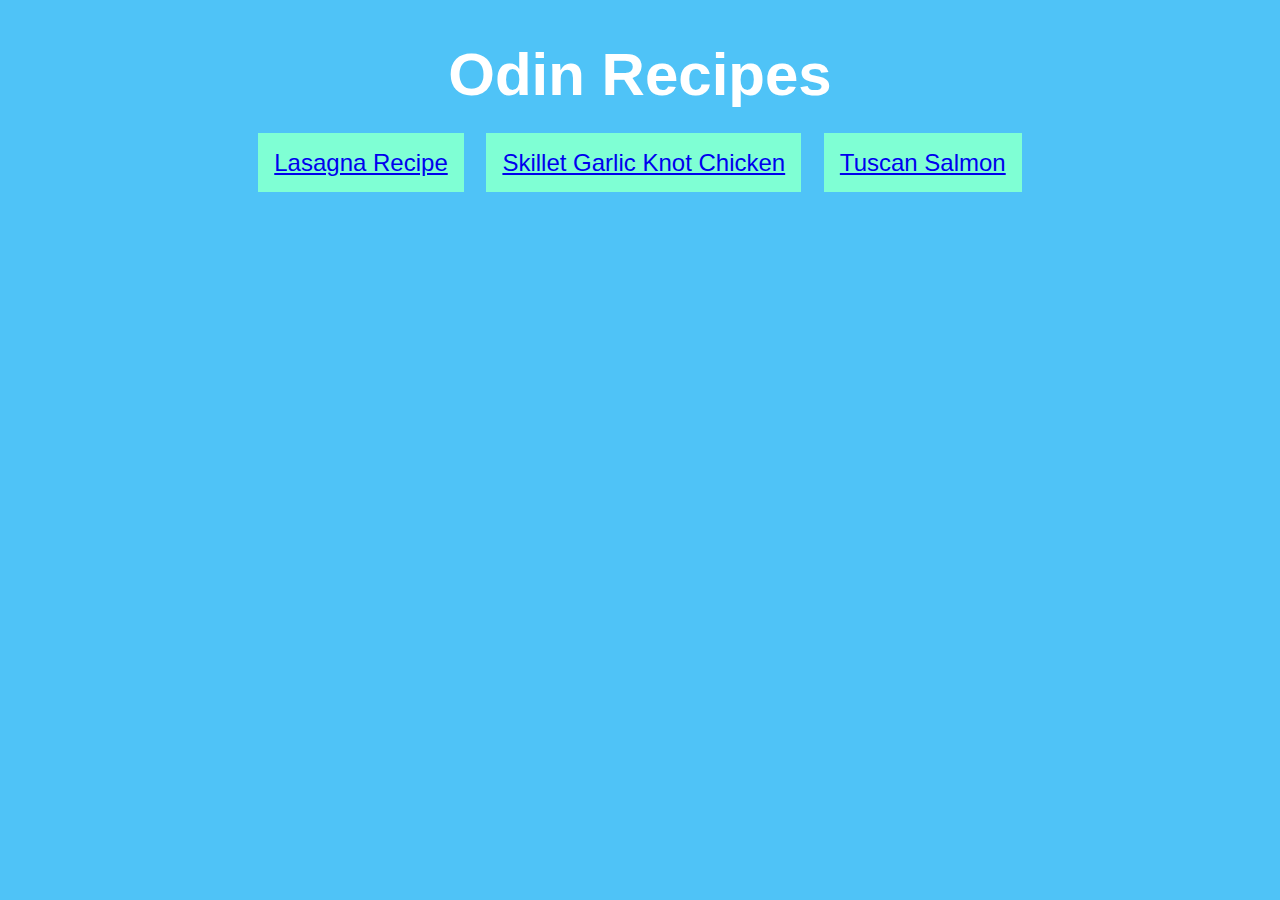
<file: index.html>
<!DOCTYPE html>
<html lang="en">
    <head>
        <meta charset="utf-8">
        <title>Odin Recipes</title>
        <link rel="stylesheet" href="style.css">
    </head>

    <body>
        <h1 class="title">Odin Recipes</h1>

        <div class="home-list">
            <ul class="recipe-list">
                <li><a href="recipes/lasagna.html">Lasagna Recipe</a></li>
                <li><a href="recipes/skillet-chicken.html">Skillet Garlic Knot Chicken</a></li>
                <li><a href="recipes/tuscan-salmon.html">Tuscan Salmon</a></li>
            </ul>
        </div>
    </body>
</html>
</file>
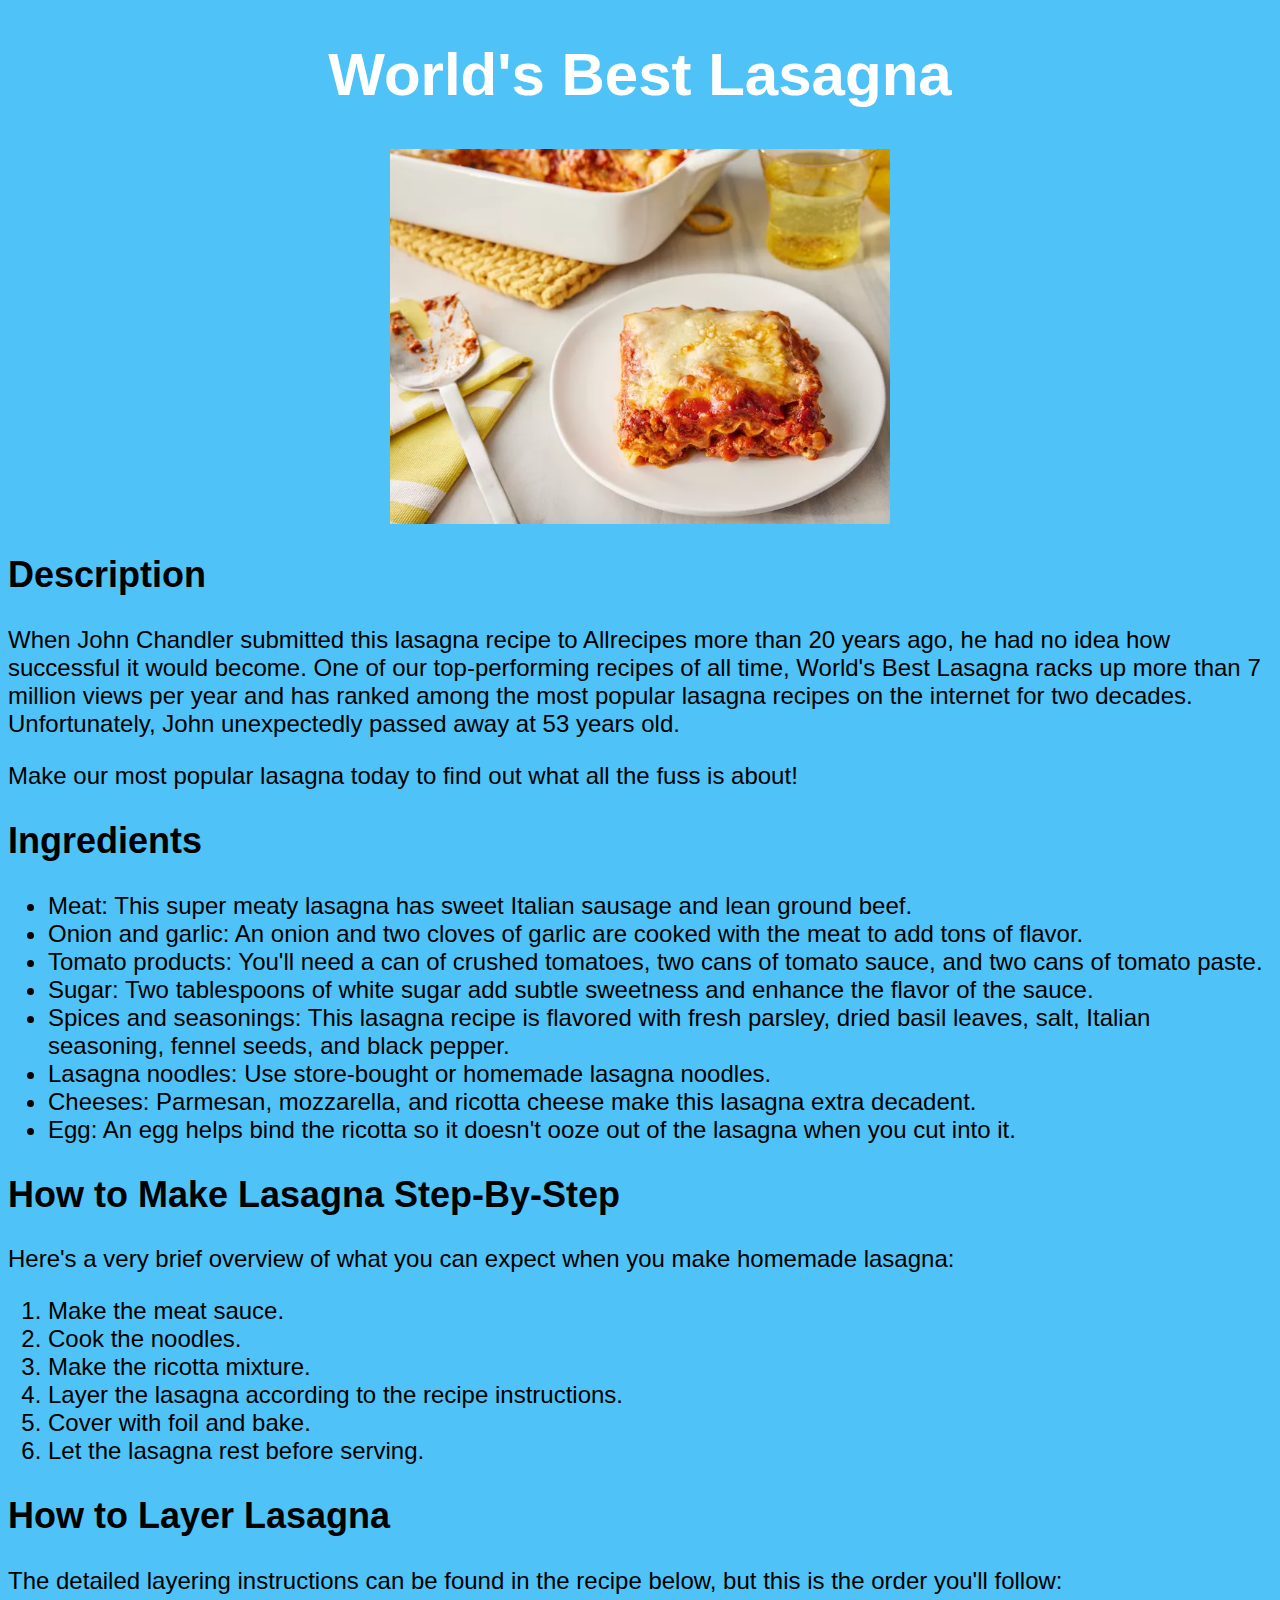
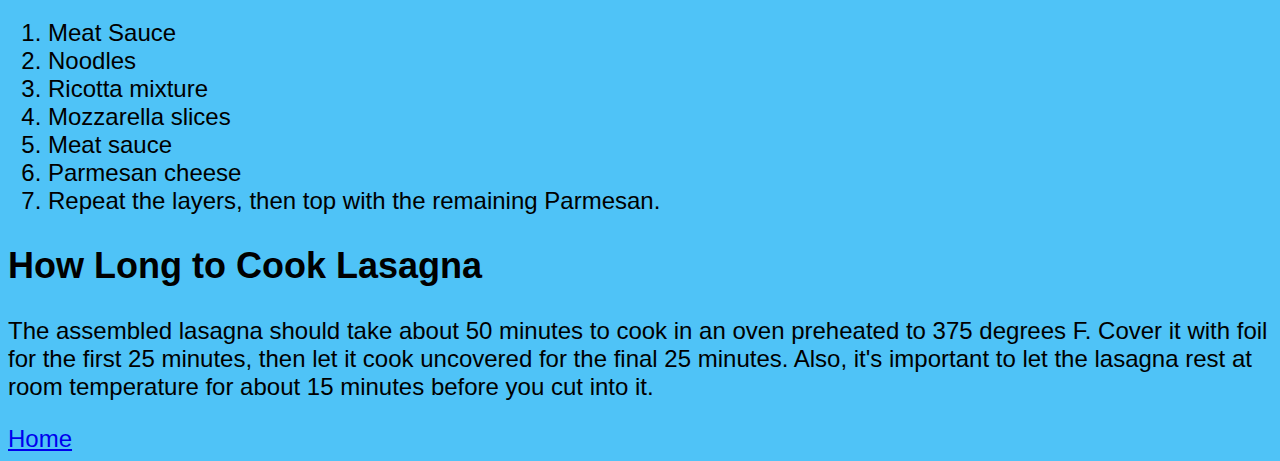
<file: recipes/lasagna.html>
<!DOCTYPE html>
<html lang="en">
    <head>
        <meta charset="utf-8">
        <title>Lasagna Recipe</title>
        <link rel="stylesheet" href="../style.css">
    </head>

    <body>
        <h1 class="title">World's Best Lasagna</h1>
        <img class="food-image" src="../images/lasagna.webp" alt="A photo of lasagna">

        <h2>Description</h2>
        <p>When John Chandler submitted this lasagna recipe to Allrecipes more than 20 years ago, he had no idea how successful it would become. One of our top-performing recipes of all time, World's Best Lasagna racks up more than 7 million views per year and has ranked among the most popular lasagna recipes on the internet for two decades. Unfortunately, John unexpectedly passed away at 53 years old.</p>

        <p>Make our most popular lasagna today to find out what all the fuss is about!</p>

        <h2>Ingredients</h2>
        <ul>
            <li>Meat: This super meaty lasagna has sweet Italian sausage and lean ground beef.</li>
            <li>Onion and garlic: An onion and two cloves of garlic are cooked with the meat to add tons of flavor.</li>
            <li>Tomato products: You'll need a can of crushed tomatoes, two cans of tomato sauce, and two cans of tomato paste.</li>
            <li>Sugar: Two tablespoons of white sugar add subtle sweetness and enhance the flavor of the sauce.</li>
            <li>Spices and seasonings: This lasagna recipe is flavored with fresh parsley, dried basil leaves, salt, Italian seasoning, fennel seeds, and black pepper.</li>
            <li>Lasagna noodles: Use store-bought or homemade lasagna noodles.
            </li>
            <li>Cheeses: Parmesan, mozzarella, and ricotta cheese make this lasagna extra decadent.</li>
            <li>Egg: An egg helps bind the ricotta so it doesn't ooze out of the lasagna when you cut into it.</li>
        </ul>

        <h2>How to Make Lasagna Step-By-Step</h2>
        <p>Here's a very brief overview of what you can expect when you make homemade lasagna:</p>
        <ol>
            <li>Make the meat sauce.</li>
            <li>Cook the noodles.</li>
            <li>Make the ricotta mixture.</li>
            <li>Layer the lasagna according to the recipe instructions.</li>
            <li>Cover with foil and bake.</li>
            <li>Let the lasagna rest before serving.</li>
        </ol>

        <h2>How to Layer Lasagna</h2>
        <p>The detailed layering instructions can be found in the recipe below, but this is the order you'll follow:</p>
        <ol>
            <li>Meat Sauce</li>
            <li>Noodles</li>
            <li>Ricotta mixture</li>
            <li>Mozzarella slices</li>
            <li>Meat sauce</li>
            <li>Parmesan cheese</li>
            <li>Repeat the layers, then top with the remaining Parmesan.</li>
        </ol>

        <h2>How Long to Cook Lasagna</h2>
        <p>The assembled lasagna should take about 50 minutes to cook in an oven preheated to 375 degrees F. Cover it with foil for the first 25 minutes, then let it cook uncovered for the final 25 minutes. Also, it's important to let the lasagna rest at room temperature for about 15 minutes before you cut into it.</p>

        <a href="../index.html">Home</a>
    </body>
</html>
</file>
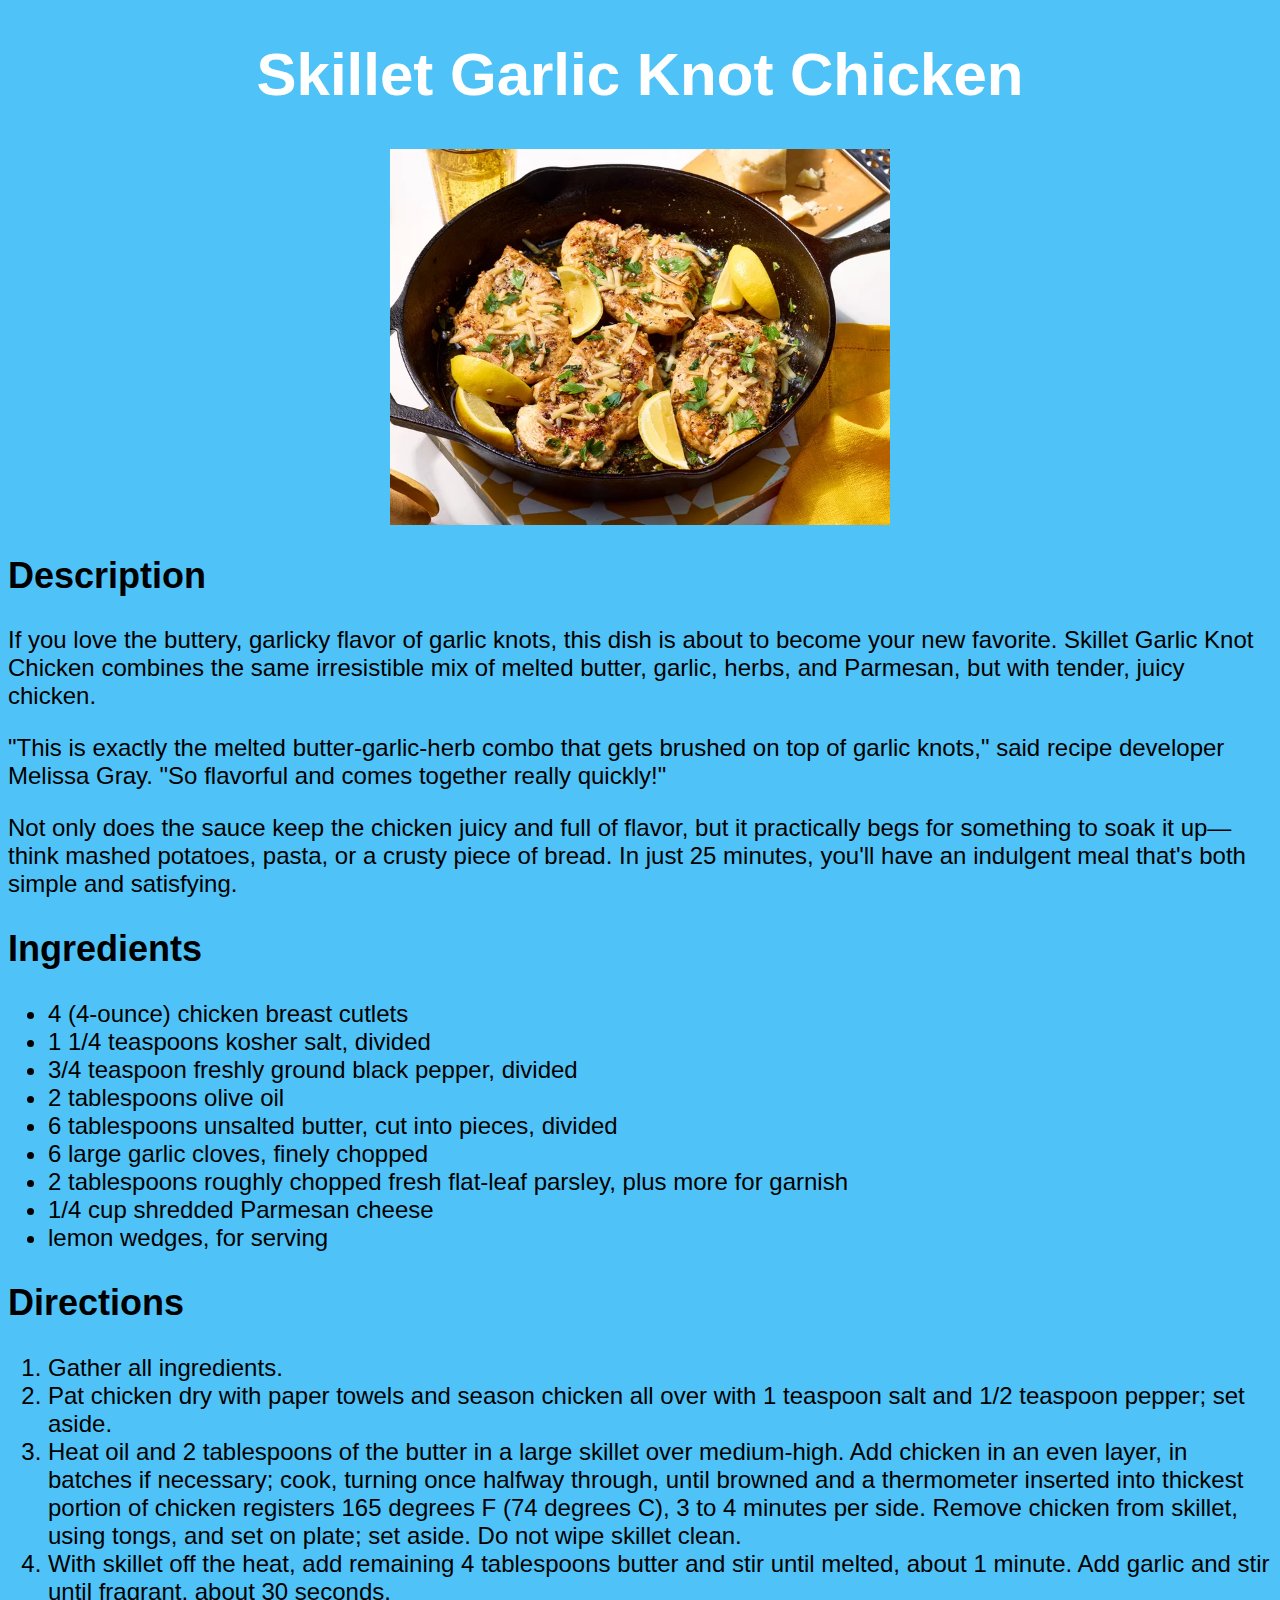
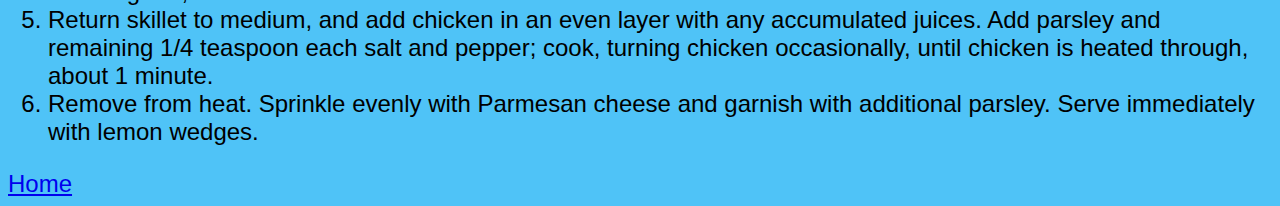
<file: recipes/skillet-chicken.html>
<!DOCTYPE html>
<html lang="en">
    <head>
        <meta charset="utf-8">
        <title>Skillet Garlic Knot Chicken Recipe</title>
        <link rel="stylesheet" href="../style.css">
    </head>

    <body>
        <h1 class="title">Skillet Garlic Knot Chicken</h1>
        <img class="food-image" src="../images/skillet-chicken.webp" alt="A photo of Skillet Garlic Knot Chicken">

        <h2>Description</h2>
        <p>If you love the buttery, garlicky flavor of garlic knots, this dish is about to become your new favorite. Skillet Garlic Knot Chicken combines the same irresistible mix of melted butter, garlic, herbs, and Parmesan, but with tender, juicy chicken.</p>

        <p>"This is exactly the melted butter-garlic-herb combo that gets brushed on top of garlic knots," said recipe developer Melissa Gray. "So flavorful and comes together really quickly!"</p>

        <p>Not only does the sauce keep the chicken juicy and full of flavor, but it practically begs for something to soak it up—think mashed potatoes, pasta, or a crusty piece of bread. In just 25 minutes, you'll have an indulgent meal that's both simple and satisfying.</p>

        <h2>Ingredients</h2>
        <ul>
            <li>4 (4-ounce) chicken breast cutlets</li>
            <li>1 1/4 teaspoons kosher salt, divided</li>
            <li>3/4 teaspoon freshly ground black pepper, divided</li>
            <li>2 tablespoons olive oil</li>
            <li>6 tablespoons unsalted butter, cut into pieces, divided</li>
            <li>6 large garlic cloves, finely chopped</li>
            <li>2 tablespoons roughly chopped fresh flat-leaf parsley, plus more for garnish</li>
            <li>1/4 cup shredded Parmesan cheese</li>
            <li>lemon wedges, for serving</li>
        </ul>

        <h2>Directions</h2>
        <ol>
            <li>Gather all ingredients.</li>
            <li>Pat chicken dry with paper towels and season chicken all over with 1 teaspoon salt and 1/2 teaspoon pepper; set aside.</li>
            <li>Heat oil and 2 tablespoons of the butter in a large skillet over medium-high. Add chicken in an even layer, in batches if necessary; cook, turning once halfway through, until browned and a thermometer inserted into thickest portion of chicken registers 165 degrees F (74 degrees C), 3 to 4 minutes per side. Remove chicken from skillet, using tongs, and set on plate; set aside. Do not wipe skillet clean.</li>
            <li>With skillet off the heat, add remaining 4 tablespoons butter and stir until melted, about 1 minute. Add garlic and stir until fragrant, about 30 seconds.</li>
            <li>Return skillet to medium, and add chicken in an even layer with any accumulated juices. Add parsley and remaining 1/4 teaspoon each salt and pepper; cook, turning chicken occasionally, until chicken is heated through, about 1 minute.</li>
            <li>Remove from heat. Sprinkle evenly with Parmesan cheese and garnish with additional parsley. Serve immediately with lemon wedges.</li>
        </ol>

        <a href="../index.html">Home</a>
    </body>
</html>
</file>
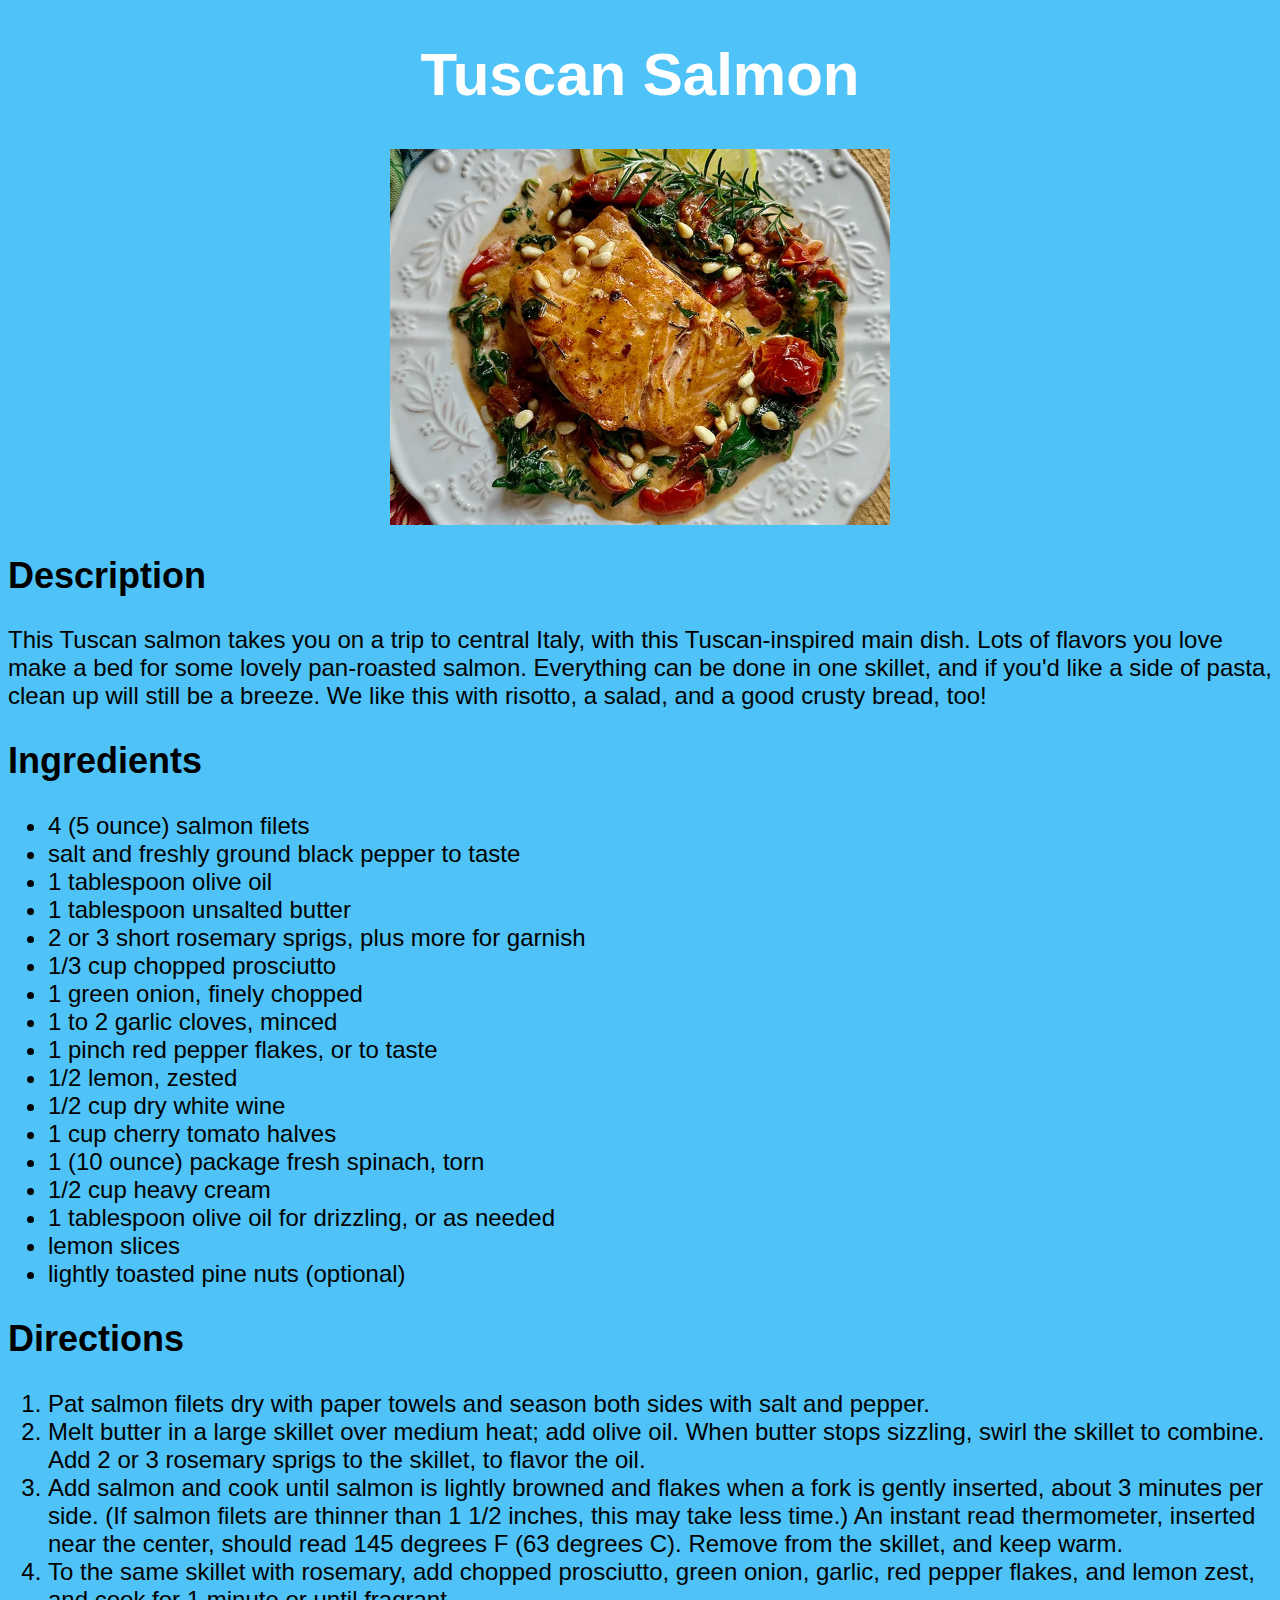
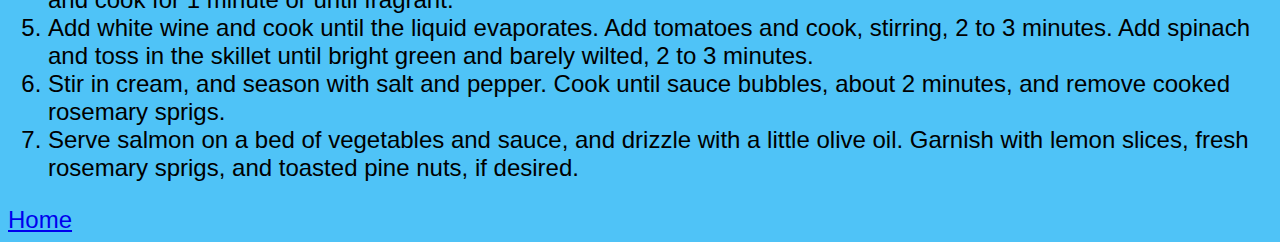
<file: recipes/tuscan-salmon.html>
<!DOCTYPE html>
<html lang="en">
    <head>
        <meta charset="utf-8">
        <title>Tuscan Salmon Recipe</title>
        <link rel="stylesheet" href="../style.css">
    </head>

    <body>
        <h1 class="title">Tuscan Salmon</h1>
        <img class="food-image" src="../images/tuscan-salmon.webp" alt="A photo of Tuscan Salmon">

        <h2>Description</h2>
        <p>This Tuscan salmon takes you on a trip to central Italy, with this Tuscan-inspired main dish. Lots of flavors you love make a bed for some lovely pan-roasted salmon. Everything can be done in one skillet, and if you'd like a side of pasta, clean up will still be a breeze. We like this with risotto, a salad, and a good crusty bread, too!</p>

        <h2>Ingredients</h2>
        <ul>
            <li>4 (5 ounce) salmon filets</li>
            <li>salt and freshly ground black pepper to taste</li>
            <li>1 tablespoon olive oil</li>
            <li>1 tablespoon unsalted butter</li>
            <li>2 or 3 short rosemary sprigs, plus more for garnish</li>
            <li>1/3 cup chopped prosciutto</li>
            <li>1 green onion, finely chopped</li>
            <li>1 to 2 garlic cloves, minced</li>
            <li>1 pinch red pepper flakes, or to taste</li>
            <li>1/2 lemon, zested</li>
            <li>1/2 cup dry white wine</li>
            <li>1 cup cherry tomato halves</li>
            <li>1 (10 ounce) package fresh spinach, torn</li>
            <li>1/2 cup heavy cream</li>
            <li>1 tablespoon olive oil for drizzling, or as needed</li>
            <li>lemon slices</li>
            <li>lightly toasted pine nuts (optional)</li>
        </ul>

        <h2>Directions</h2>
        <ol>
            <li>Pat salmon filets dry with paper towels and season both sides with salt and pepper.</li>
            <li>Melt butter in a large skillet over medium heat; add olive oil. When butter stops sizzling, swirl the skillet to combine. Add 2 or 3 rosemary sprigs to the skillet, to flavor the oil.</li>
            <li>Add salmon and cook until salmon is lightly browned and flakes when a fork is gently inserted, about 3 minutes per side. (If salmon filets are thinner than 1 1/2 inches, this may take less time.) An instant read thermometer, inserted near the center, should read 145 degrees F (63 degrees C). Remove from the skillet, and keep warm.</li>
            <li>To the same skillet with rosemary, add chopped prosciutto, green onion, garlic, red pepper flakes, and lemon zest, and cook for 1 minute or until fragrant.</li>
            <li>Add white wine and cook until the liquid evaporates. Add tomatoes and cook, stirring, 2 to 3 minutes. Add spinach and toss in the skillet until bright green and barely wilted, 2 to 3 minutes.</li>
            <li>Stir in cream, and season with salt and pepper. Cook until sauce bubbles, about 2 minutes, and remove cooked rosemary sprigs.</li>
            <li>Serve salmon on a bed of vegetables and sauce, and drizzle with a little olive oil. Garnish with lemon slices, fresh rosemary sprigs, and toasted pine nuts, if desired.</li>
        </ol>

        <a href="../index.html">Home</a>
    </body>
</html>
</file>
<file: style.css>
body {
    font-family: Arial, Helvetica, sans-serif;
    font-size: 24px;
    background-color: rgb(79, 195, 247);
}

.title {
    font-size: 60px;
    text-align: center;
    color: white;
}

.food-image {
    width: 500px;
    height: auto;
    display: block;
    margin-left: auto;
    margin-right: auto;
}

ul.recipe-list {
    padding: 0px;
    margin: 0px;
}

ul.recipe-list li {
    display: inline-block;
}

ul.recipe-list li a {
    background-color: rgb(127, 255, 212);
    padding: 16px;
    margin: 8px;
}

ul.recipe-list li a:hover {
    background-color: rgb(82, 226, 178);
}

.home-list {
    text-align: center;
}
</file>
